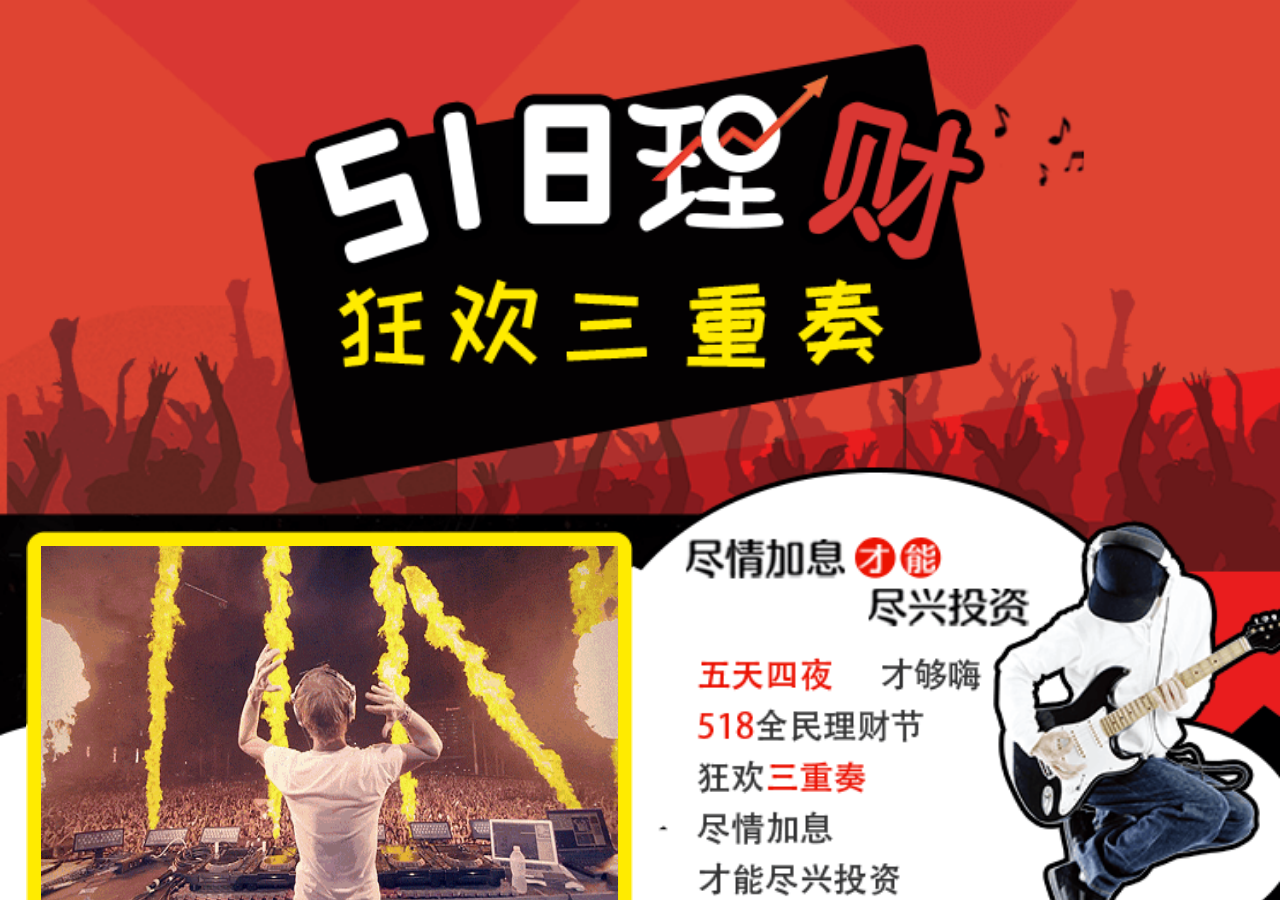
<file: FinancialFestival/index.html>
<!DOCTYPE html>
<html lang="en">

	<head>
		<meta charset="UTF-8">
		<meta name="viewport" content="width=device-width,initial-scale=1,user-scalable=no" />
		<title>甲壳虫 理财节</title>
		<link rel="stylesheet" href="css/style.css">
		<script src="js/jquery-1.7.2.min.js" type="text/javascript" charset="utf-8"></script>
	</head>

	<body>
		<div class="wrap">
			<div class="main">
				<div class="bg-1">
					<div class="gif">
						<img src="img/high.gif"/>
					</div>
					<div class="cd cd1">
						<img class="cdd imgRotate" src="img/cd-bg.png"/>
						<img class="cddt" src="img/1cz.png"/>
					</div>
					<div class="oo">
						<div class="lb">
							<img src="img/lb1.png"/>
						</div>
					</div>
				</div>
				<div class="bg-2">
					<div class="cd cd2">
						<img class="cdd imgRotate" src="img/cd-bg.png"/>
						<img class="cddt" src="img/2cz.png"/>
					</div>
				</div>
				<div class="bg-3">
					<div class="cd cd3">
						<img class="cdd imgRotate" src="img/cd-bg.png"/>
						<img class="cddt" src="img/3cz.png"/>
					</div>
				</div>
			</div>
		</div>
		<audio style="display:none; height: 0" id="bg-music" preload="auto" src="video/3day3night.mp3" autoplay="autoplay" loop="loop"></audio>
		<script src="js/main.js" type="text/javascript" charset="utf-8"></script>
	</body>

</html>
</file>
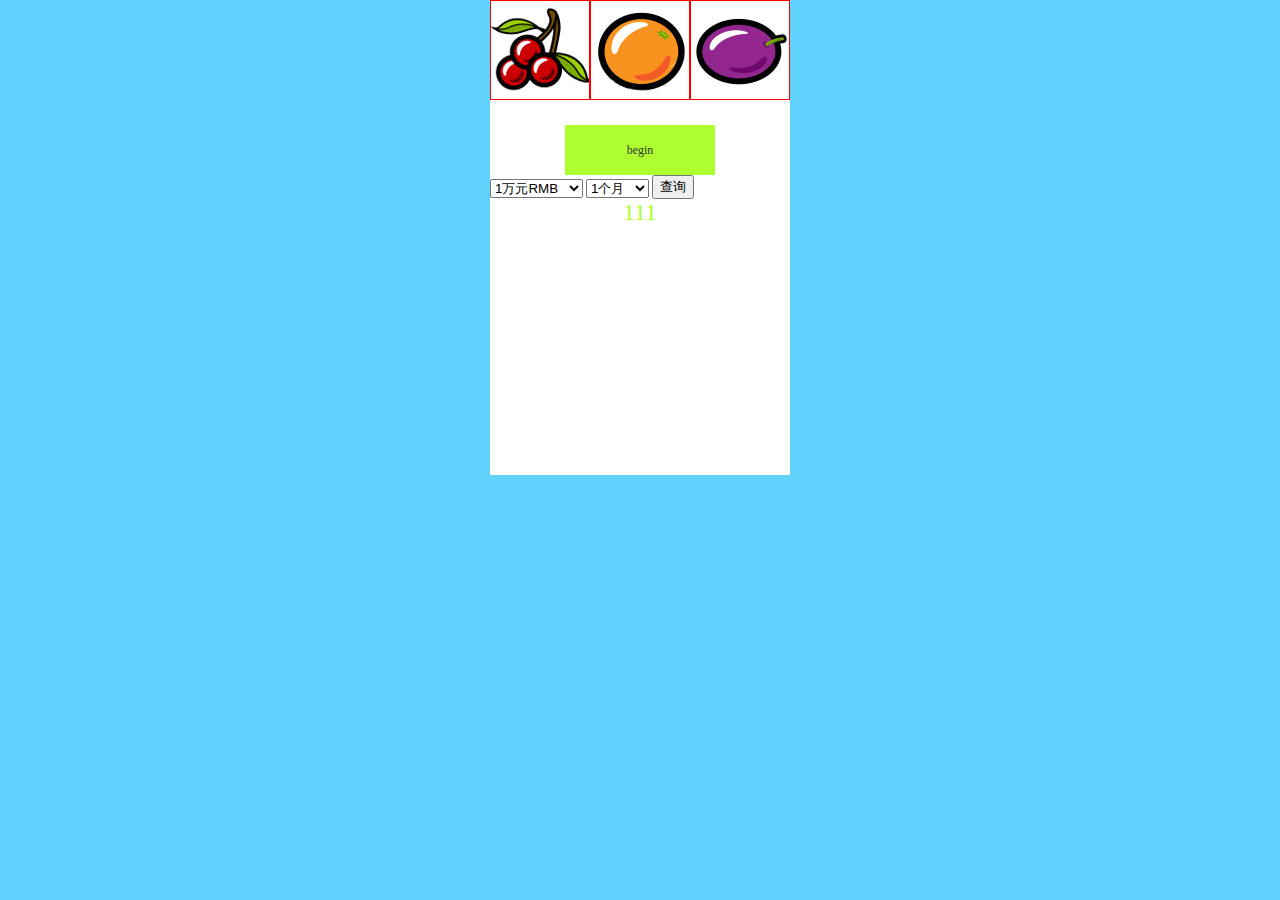
<file: jQueryLHJ-my/index.html>
<!DOCTYPE html>
<html>
	<head>
		<meta charset="utf-8" />
		<meta name="viewport" content="width=device-width,initial-scale=1,user-scalable=no" />
		<title>老虎机</title>
		<link rel="stylesheet" type="text/css" href="css/style.css" />
		<link rel="stylesheet" type="text/css" href="css/jquery.slotmachine.css"/>
		<script src="js/jquery-2.1.1.min.js" type="text/javascript" charset="utf-8"></script>
		<script src="js/jquery.slotmachine.js" type="text/javascript" charset="utf-8"></script>
	</head>
	<body>
		<div class="wrap">
			<div class="main">
				<div class="list">
					<div class="box" id="c1">
						<div class="slot slot1"></div>
						<div class="slot slot2"></div>
						<div class="slot slot3"></div>
						<div class="slot slot4"></div>
						<div class="slot slot5"></div>
						<div class="slot slot6"></div>
					</div>
					<div class="box" id="c2">
						<div class="slot slot1"></div>
						<div class="slot slot2"></div>
						<div class="slot slot3"></div>
						<div class="slot slot4"></div>
						<div class="slot slot5"></div>
						<div class="slot slot6"></div>
					</div>
					<div class="box" id="c3">
						<div class="slot slot1"></div>
						<div class="slot slot2"></div>
						<div class="slot slot3"></div>
						<div class="slot slot4"></div>
						<div class="slot slot5"></div>
						<div class="slot slot6"></div>
					</div>
					<div style="clear: both;height: 25px;">
						
					</div>
					<div class="btn" id="btn">
						begin
					</div>
					<div class="cj">
						<select name="" id="dol">
							<option value="10000">1万元RMB</option>
							<option value="30000">3万元RMB</option>
							<option value="50000">5万元RMB</option>
							<option value="100000">10万元RMB</option>
						</select>
						<select name="" id="mon">
							<option value="1">1个月</option>
							<option value="2">2个月</option>
							<option value="3">3个月</option>
							<option value="6">6个月</option>
							<option value="9">9个月</option>
							<option value="12">12个月</option>
						</select>
						<button id="chc">查询</button>
						<div class="out">
							111
						</div>
					</div>
				</div>
			</div>
		</div>
		<script src="js/Ctrl.js" type="text/javascript" charset="utf-8"></script>
		<script src="js/chbjsj.js" type="text/javascript" charset="utf-8"></script>
	</body>
</html>
</file>
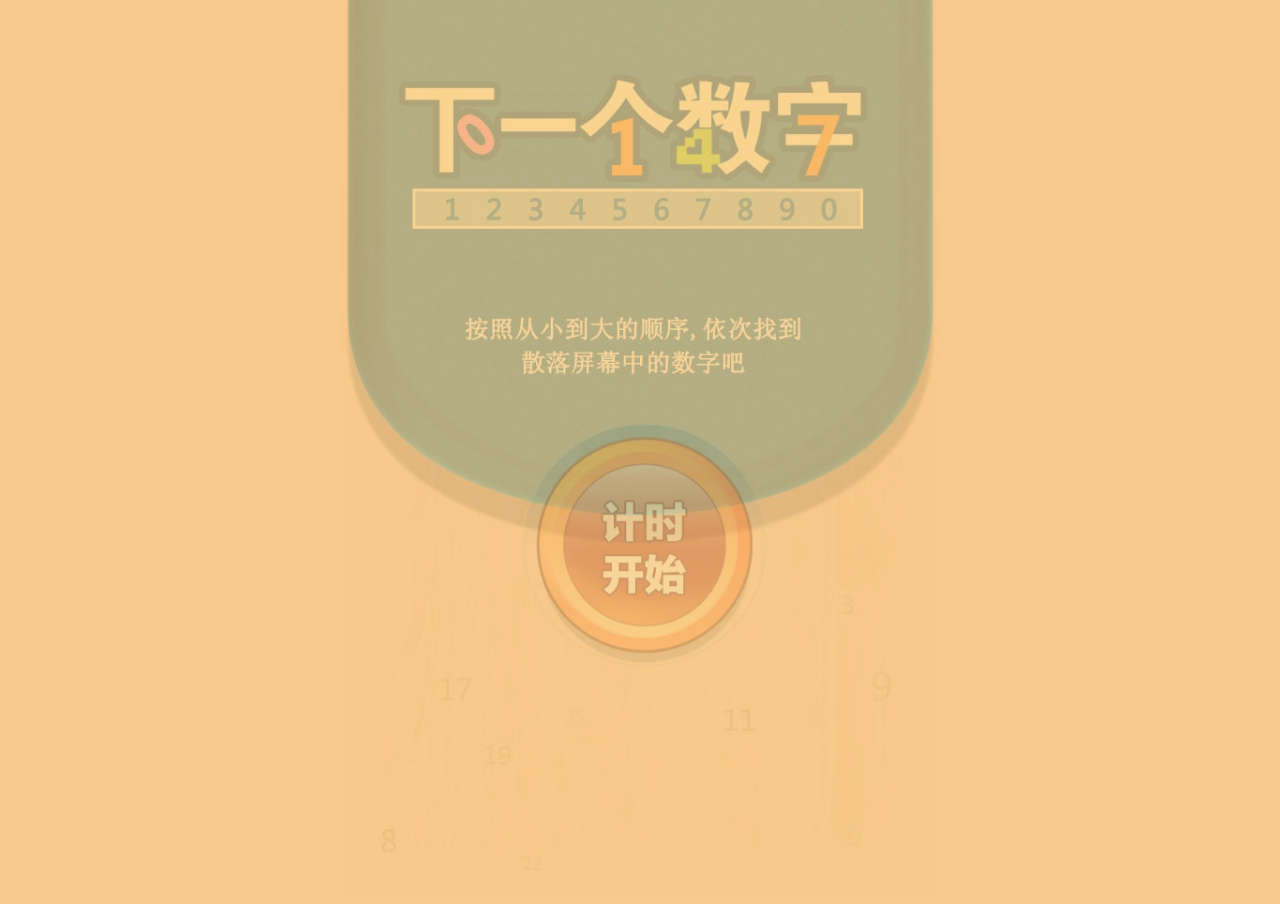
<file: nextnumber/index.html>
<!DOCTYPE html>
<html>

	<head>
		<meta http-equiv="Content-Type" content="text/html; charset=UTF-8">
		<meta charset="UTF-8">
		<meta name="viewport" content="width=device-width, initial-scale=1, maximum-scale=1, minimum-scale=1, user-scalable=no height=device-height" />
		<meta name="description" content="帝都空气这么差，你能在雾霾中存活多久呢？敢来挑战吗？">
		<title>下一个数字</title>

		<link type="text/css" href="style/index.css" rel="stylesheet" />
		<link rel="shortcut icon" href="icon.png">
		<link rel="icon" href="icon.png">
		<script src="jquery-2.1.1.min.js"></script>
	</head>

	<body class="body">
		<div id="mask" style="width:100%; height:100%; background:rgba(0,0,0,0.5)"></div>
		<div id="gamediv">loading</div>
		<script type="text/javascript" src="./script/plugin/lufylegend-1.9.1.min.js"></script>
		<script src="./script/Main.js" type="text/javascript"></script>
		<div style="display:none;">
		</div>
		<script type="text/javascript">
			$(document).ready(function() {

			});
		</script>
	</body>

</html>
</file>
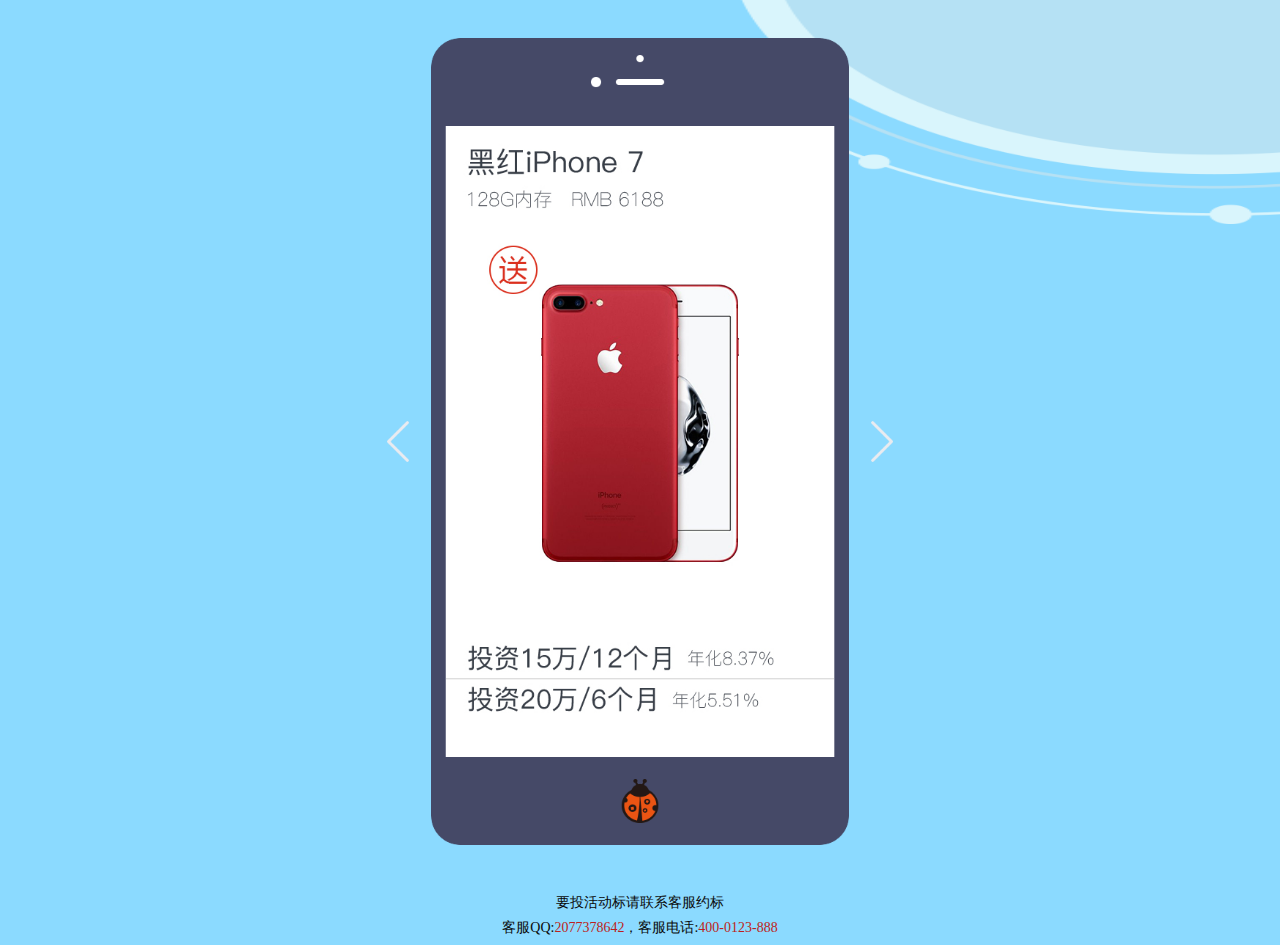
<file: active11/ac.html>
<!DOCTYPE html>
<html>

	<head>
		<meta charset="utf-8">
		<meta name="viewport" content="initial-scale=1.0, maximum-scale=1.0, user-scalable=no" />
		<title>投资送礼活动</title>
		<script src="js/jquery-1.8.3.min.js"></script>
		<link rel="stylesheet" type="text/css" href="css/style.css" />
	</head>

	<body class="bg">
		<div class="imgbgw">
			<div class="imgbg">
				<div class="switch">
					<ul class="slides">
						<li><img src="img/1.jpg"></li>
						<li><img src="img/2.jpg"></li>
						<li><img src="img/3.jpg"></li>
						<li><img src="img/4.jpg"></li>
						<li><img src="img/5.jpg"></li>
					</ul>
				</div>
			</div>
		</div>
		<div class="bott">
			<p style="color: #0a0a0a;">要投活动标请联系客服约标</p>
			<p class="pp"><span style="color: #0a0a0a;">客服QQ:</span><span style="color: #bd1f20 !important;">2077378642</span><span style="color: #0a0a0a;">，客服电话:</span><span style="color: #bd1f20 !important;">400-0123-888</span></p>
		</div>
		<script type="text/javascript" src="js/public.js"></script>
		<script type="text/javascript" src="js/jquery.flexslider-min.js"></script>
		<script type="text/javascript" src="js/active.js"></script>
		<script>
			$(".switch").flexslider({
				animation: "slide",
				slideshowSpeed: 4000, //展示时间间隔ms
				animationSpeed: 400, //滚动时间ms
				slideshow: false,
				touch: true //是否支持触屏滑动
			});
		</script>
	</body>

</html>
</file>
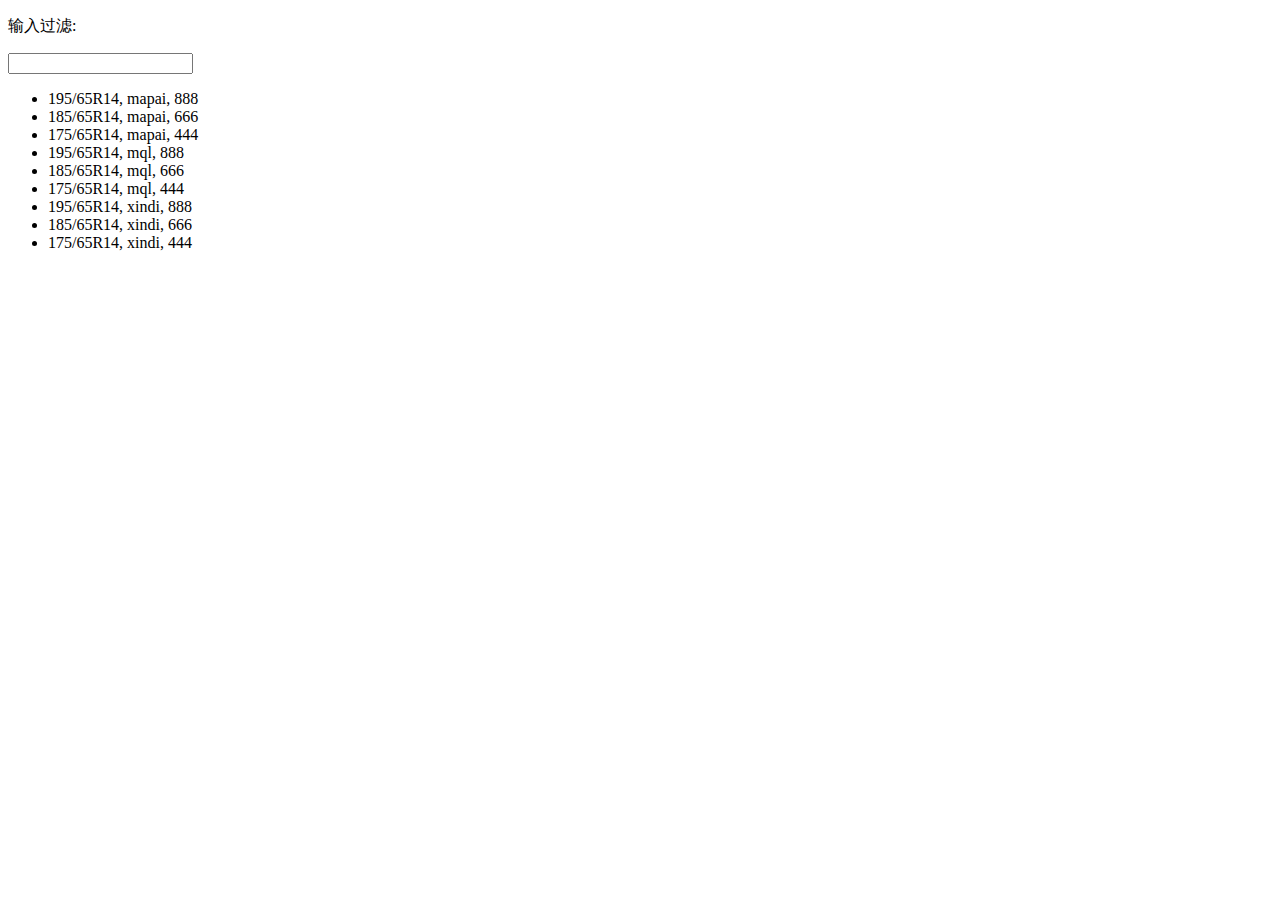
<file: AngularJS-test/filter.html>
<!DOCTYPE html>
<html>

	<head>
		<meta charset="utf-8">
		<meta name="viewport" content="width=device-width,initial-scale=1,user-scalable=no" />
		<script src="js/AngularJS.min.v1.4.6.js"></script>
	</head>

	<body>

		<div ng-app="myApp" ng-controller="namesCtrl">

			<p>输入过滤:</p>

			<p><input type="text" ng-model="name"></p>

			<ul>
				<li ng-repeat="x in names | limitTo:10 | filter:name | orderBy:'country'">
					{{ (x.id | uppercase) + ', ' + x.brand + ', ' + x.price }}
				</li>
			</ul>

		</div>

		<script type="text/javascript">
			angular.module('myApp', []).controller('namesCtrl', function($scope) {
				$scope.names = [{
					id: '195/65R14',
					brand: 'mapai',
					price: 888
				}, {
					id: '185/65R14',
					brand: 'mapai',
					price: 666
				}, {
					id: '175/65R14',
					brand: 'mapai',
					price: 444
				},{
					id: '195/65R14',
					brand: 'mql',
					price: 888
				}, {
					id: '185/65R14',
					brand: 'mql',
					price: 666
				}, {
					id: '175/65R14',
					brand: 'mql',
					price: 444
				},{
					id: '195/65R14',
					brand: 'xindi',
					price: 888
				}, {
					id: '185/65R14',
					brand: 'xindi',
					price: 666
				}, {
					id: '175/65R14',
					brand: 'xindi',
					price: 444
				}];
			});
		</script>

	</body>

</html>
</file>
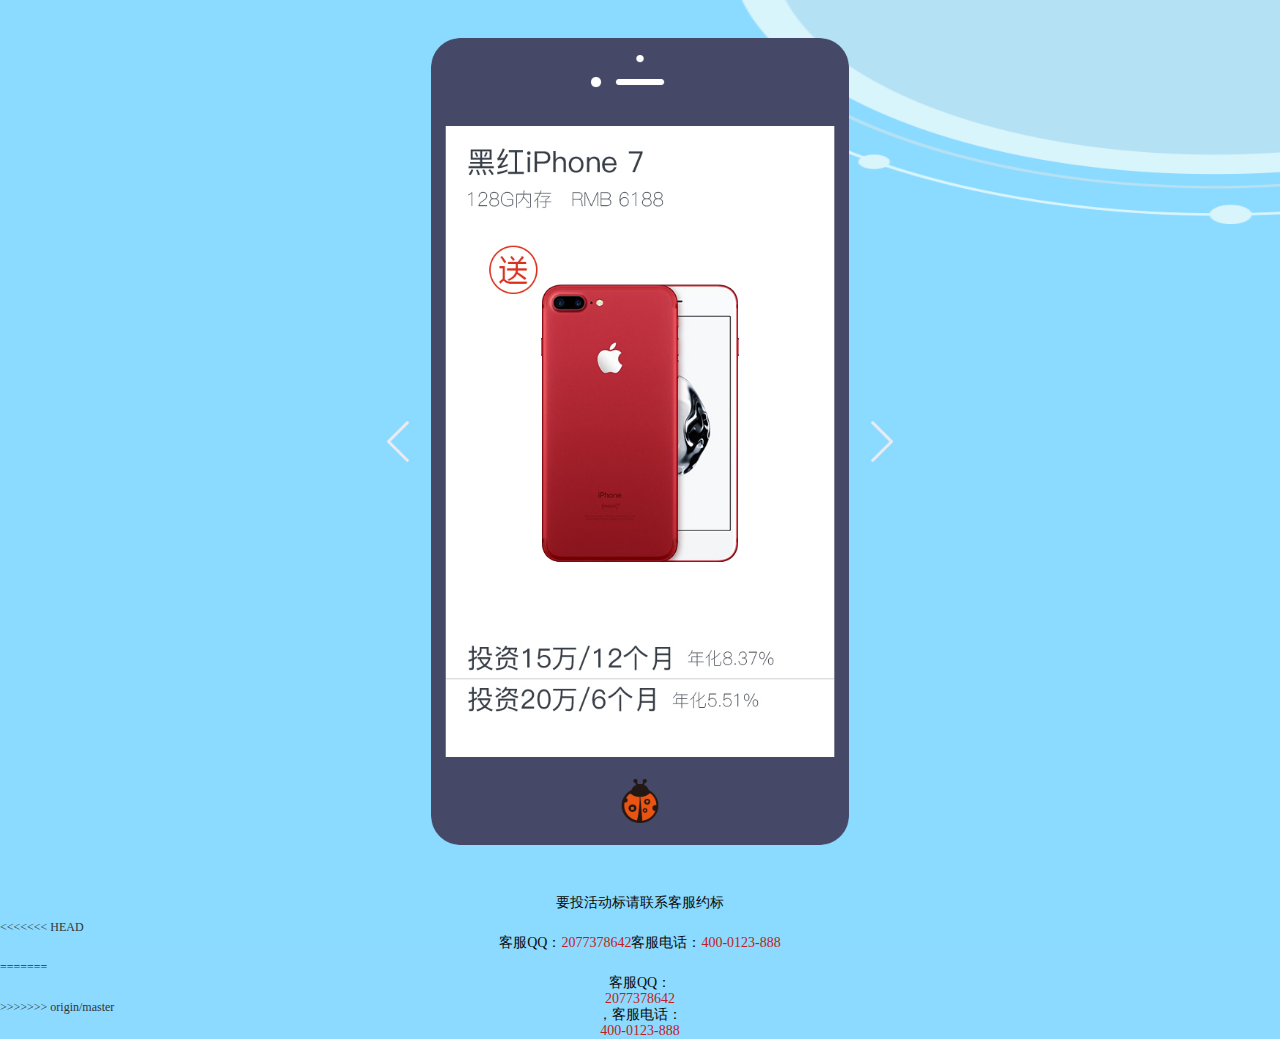
<file: 投资送礼活动/active.html>
<!DOCTYPE html>
<html>

	<head>
		<meta charset="utf-8">
		<meta name="viewport" content="initial-scale=1.0, maximum-scale=1.0, user-scalable=no" />
		<title>投资送礼活动</title>
		<script src="js/jquery-1.8.3.min.js"></script>
		<link rel="stylesheet" type="text/css" href="css/style.css" />
	</head>

	<body class="bg">
		<div class="imgbgw">
			<div class="imgbg">
				<div class="switch">
					<ul class="slides">
						<li><img src="img/1.jpg"></li>
						<li><img src="img/2.jpg"></li>
						<li><img src="img/3.jpg"></li>
						<li><img src="img/4.jpg"></li>
						<li><img src="img/5.jpg"></li>
					</ul>
				</div>
			</div>
		</div>
		<div class="bott">
			<p>要投活动标请联系客服约标</p>
<<<<<<< HEAD
			<p class="pp"><span>客服QQ：</span><span style="color: #bd1f20;">2077378642</span><span>客服电话：</span><span style="color: #bd1f20;">400-0123-888</span></p>
=======
			<p>客服QQ：<span style="color: #bd1f20;">2077378642</span>，客服电话：<span style="color: #bd1f20;">400-0123-888</span></p>
>>>>>>> origin/master
		</div>
		<script type="text/javascript" src="js/public.js"></script>
		<script type="text/javascript" src="js/jquery.flexslider-min.js"></script>
		<script type="text/javascript" src="js/active.js"></script>
		<script>
			$(".switch").flexslider({
				animation: "slide",
				slideshowSpeed: 4000, //展示时间间隔ms
				animationSpeed: 400, //滚动时间ms
				slideshow: false,
				touch: true //是否支持触屏滑动
			});
		</script>
	</body>

</html>
</file>
<file: FinancialFestival/css/style.css>
body,ul,ol,li,p,h1,h2,h3,h4,h5,h6,form,fieldset,table,td,img,div{margin:0;padding:0;border:0;}
body,html{font-size:12px;font-family:"Microsoft YaHei"; margin: 0px; padding: 0px; background-color: #8cdaff;width:100%;height: 100%;}
ul,ol,li{list-style-type:none;}
select,input,img,select{vertical-align:middle;}
input{ font-size:12px;}
a{ text-decoration:none; color:#000;-webkit-tap-highlight-color: transparent;-webkit-touch-callout: none;-webkit-user-select: none;}
a:hover{text-decoration:none;}
.clear{clear:both;}

.wrap {display: -webkit-box;display: -webkit-flex;display: -ms-flexbox;display: flex;-webkit-box-orient: vertical;-webkit-flex-direction: column;-ms-flex-direction: column;flex-direction: column;width: 100%;height: 100%;}
.main {-webkit-box-flex: 1;-webkit-flex: 1;-ms-flex: 1;flex: 1;width: 100%;overflow: auto;-webkit-overflow-scrolling: touch;}

.bg-1{width: 100%;height: 7.18rem;background: url(../img/bg-1.png)no-repeat center top;background-size: 100%;position: relative;}
.gif{width: 3.56rem;height: 2.38rem;background: url(../img/gif-frame.png)no-repeat center top;background-size: 100%;position: absolute;top: 3.11rem;left: 0.15rem;}
.gif img{width: 3.38rem;height: 2.20rem;position: absolute;top: 0.09rem;left: 0.09rem;}
.bg-2{width: 100%;height: 12.00rem;background: url(../img/bg-2.png)no-repeat center top;background-size: 100%;position: relative;}
.oo{width: 7.10rem;height: 2.32rem;background: url(../img/oo.png);background-size: 100%;position: absolute;top: 6.6rem;left: 0.2rem;z-index: 888;}
.bg-3{width: 100%;height: 16.04rem;background: url(../img/bg-3.png);background-size: 100%;position: relative;}
.cd{width: 1.56rem;height: 1.58rem;}

.cd .cddt{width: 1.15rem;display: block;position: absolute;top: 0.6rem;left: 0.2rem}
.cd1{position: absolute;top: 5.6rem;left: 0.8rem;}
.cd2{position: absolute;top: 2.1rem;left: 0.8rem;}
.cd3{position: absolute;top: 0.2rem;left: 4rem;}
.lb{width: 1.20rem;height: 2.21rem;position: absolute;top: 1.2rem;left: -0.2rem;}
.lb img{width: 100%;}
.cdd {width: 100%;}
.imgRotate{animation: dishImg 2s ease-in infinite; -webkit-animation: dishImg 2s ease-in infinite;}
@keyframes dishImg {
    0%{
        transform: rotate(0deg);
    }
    20%{
        transform: rotate(90deg);
    }
    50%{
        transform: rotate(180deg);
    }
    75%{
        transform: rotate(270deg);
    }
    100{
        transform: rotate(30deg);
    }
}
</file>
<file: jQueryLHJ-my/css/style.css>
body,ul,ol,li,p,h1,h2,h3,h4,h5,h6,form,fieldset,table,td,img,div{margin:0;padding:0;border:0;}
body,html{color:#333; font-size:12px;font-family:"Microsoft YaHei"; overflow-x:hidden; height: 100%; margin: 0px; padding: 0px;}
ul,ol{list-style-type:none;}
select,input,img,select{vertical-align:middle;}
input{ font-size:12px;}
img { pointer-events: none;}
a{ text-decoration:none; color:#000;-webkit-tap-highlight-color: transparent;-webkit-touch-callout: none;-webkit-user-select: none;}
a:hover{text-decoration:none;}
.clear{clear:both;}

body{width: 100%;height: 100%;background-color: #61d1fe;}

.wrap {display: -webkit-box;display: -webkit-flex;display: -ms-flexbox;display: flex;-webkit-box-orient: vertical;-webkit-flex-direction: column;-ms-flex-direction: column;flex-direction: column;width: 100%;height: 100%;}
.main {-webkit-box-flex: 1;-webkit-flex: 1;-ms-flex: 1;flex: 1;width: 100%;overflow: auto;-webkit-overflow-scrolling: touch;}
.list {width: 300px;height: 200px;background: #fff; margin: 0 auto;}

.box {width: 100px;height: 100px;float: left;box-sizing: border-box;border: 1px solid red;overflow: hidden;display: inline-block;}

.box .slot{width:100px;height:100px;background-repeat: no-repeat;}
.slot1{background-image: url("../img/slot1.png");}
.slot2{background-image: url("../img/slot2.png");}
.slot3{background-image: url("../img/slot3.png");}
.slot4{background-image: url("../img/slot4.png");}
.slot5{background-image: url("../img/slot5.png");}
.slot6{background-image: url("../img/slot6.png");}

.btn{width: 150px;height: 50px;background: greenyellow;margin: 0 auto;text-align: center;line-height: 50px;}
.result{width: 50px;height: 50px;background: blue;color: #FFFFFF;font-size: 24px ;float: left;}

.cj{width: 100%;height: 300px;background: #FFFFFF;}
.out{width: 100%;height: 100px;color: #ADFF2F;font-size: 24px;text-align: center;}
</file>
<file: nextnumber/style/index.css>
html, body, div, p, h1, h2, a, span, img{border:0;margin:0;}
html, body{-webkit-tap-highlight-color: transparent;background:#fff; font-family:"Arial" "Microsoft YaHei" "黑体" "宋体" "sans-serif"; color:#0033cc; background:#f8ca8c;}

/*.body {overflow: hidden; background: #222; color:#cccccc; margin: 0px; padding: 0px; border: 0px; } */
a,a:hover{text-decoration:none;}

/*#wrapper{width:100%; height:100%; position:relative; margin:0; padding:0;}*/
#game_div{width:480px; height:680px; position:relative; -webkit-transform-origin:0 0; -webkit-transition:all 0.2s;}
#ctrboard{text-align:center; position:relative; z-index:100;}

#start{width:480px; height:660px; padding:20px 0 0 0; background:transparent;}
#start .logo{background:url(img_d/logo.png) no-repeat; background-size:contain; width:150px; height:60px; margin:0 auto;}
#start .title{width:480px; height:161px; background:url(img_d/title.png) no-repeat; font-size:24px; margin:15px auto 156px;}
#start .startgame{width:200px; height:81px; background:url(img_d/btn_start.png) no-repeat; padding:0; margin:15px auto; display:block;}
#start .moregame{width:200px; height:67px; background:url(img_d/btn_more.png) no-repeat; padding:0; margin:15px auto; display:block;}
#start a{color:white; background:#00ccff; padding:6px 10px; border-radius:5px; display:inline-block;}

#play{-webkit-tap-highlight-color: transparent; font-size:24px; width:480px; height:500px; padding:180px 0 0 0; background:transparent;}
#play .score_title{}
#play .score{}

#end {-webkit-tap-highlight-color: transparent; font-size:32px; width:480px; height:600px; padding:80px 0 0 0; color:#fbd500; transition: all 0.2s;}
#end .gameover{font-size:24px; background:url(img_d/gameover.png) no-repeat 50% 50%; background-size:contain; width:100%; height:54px;}
#end .tips{font-size:14px; background:url(img_d/continue.png) no-repeat; background-size:contain; width:165px; height:26px; margin:26px auto 0;}
#end .score{margin:30px auto 20px;}
#end .history{font-size:24px; margin-bottom:20px;}


#gamescene{position:absolute; background:#373737; width:100%; height:100%; left:0; top:0;}
#mask{position:absolute; width:100%; height:100%; left:0; top:0; background:rgba(0, 0, 0, 0.8);}
#cover{position:absolute; width:100%; height:100%; left:0; top:0; background:url(img_d/background_start.png) no-repeat 50% bottom #71caf2; background-size:contain;}

#footer{position:absolute; bottom:30px; font-size:20px; background:url(img_d/doudou_play.png) no-repeat; background-size:contain; height:20px; width:161px; left:50%; margin-left:-80.5px;}
#footer.end{background:url(img_d/doudou_end.png) no-repeat; background-size:contain; height:18px; width:165px; left:50%; margin-left:-82.5px;}
/*#footer span{text-align:center; display:inline-block; width:100%;}*/


#game_div.horizontal{width:680px; height:480px;}
.horizontal #start{background:transparent; width:680px; height:460px;}
.horizontal #start .title{margin:15px auto 15px;}
.horizontal #play{background:transparent; width:680px; height:300px;}
.horizontal #end{width:680px; height:400px;}
.horizontal #footer{bottom:0;}

.hide{display:none;}
</file>
<file: active11/css/style.css>
body,ul,ol,li,p,h1,h2,h3,h4,h5,h6,form,fieldset,table,td,img,div{margin:0;padding:0;border:0;}
body,html{ font-size:12px;font-family:"Microsoft YaHei"; margin: 0px; padding: 0px; background-color: #8cdaff;}
ul,ol{list-style-type:none;}
select,input,img,select{vertical-align:middle;}
input{ font-size:12px;}
a{ text-decoration:none; color:#000;-webkit-tap-highlight-color: transparent;-webkit-touch-callout: none;-webkit-user-select: none;}
a:hover{text-decoration:none;}
.clear{clear:both;}


.screen{max-width: 7.5rem; margin: 0 auto; height: 100%; /*background: url(http://121.196.244.208/data/splashScreen/splashScreen_01.jpg) no-repeat center center red;*/ background-size: 100% auto; background-position:center center; background-repeat: no-repeat; position: relative;}
.screen a{ position: absolute; right: 0.3rem; top: 0.3rem; width:1.06rem; height:0.36rem; border-radius:0.1rem; color: #fff; text-align: center; font-size: 0.28rem; line-height: 0.36rem; border:1px solid #ffffff; display: block;}


.bg{background: url(../img/bg.png) no-repeat center top; background-size: 100% 100%;}
.imgbgw{ padding-top: 0.52rem;}
.imgbg{ width: 5.7rem; height:11rem; margin: 0 auto; background: url(../img/mobile.png) no-repeat; background-size: 5.7rem 11rem; position: relative;}
.switch{ width: 5.3rem; height: 8.6rem; margin: 0 auto; overflow: hidden; padding-top: 1.2rem;}
.switch img{width: 5.3rem; height: 8.6rem;}

.flex-control-nav{ display: none;}
.flex-prev{ width: 0.3rem; height: 0.56rem; text-indent:1rem; overflow: hidden; position:absolute; left: -0.6rem; margin-top: -0.28rem; top:50%; background: url(../img/left.png) no-repeat; background-size: 0.3rem 0.56rem;}
.flex-next{width: 0.3rem; height: 0.56rem; text-indent:1rem; overflow: hidden; position:absolute; right: -0.6rem; margin-top: -0.28rem; top:50%; background: url(../img/right.png) no-repeat; background-size: 0.3rem 0.56rem;}

.prompt{ z-index:1000;position: fixed; width: 60%; left: 20%; font-size: 0.24rem; text-align: center; color: #fff; bottom:0.4rem; background: rgba(0,0,0,0.6); line-height: 0.4rem; padding:0.1rem 0rem; border-radius: 0.06rem; display: none;}

.bott{width: 100%;height: 50px;margin-top: 50px;}
.bott p{width: 100%;height: 25px;line-height: 16px;text-align: center;font-size: 14px;}
.bott span{display: block;}
.bott .pp{display: block;margin: 0 auto;display: -webkit-box;display: -webkit-flex;display: -ms-flexbox;display: flex;justify-content:center}
</file>
<file: 投资送礼活动/css/style.css>
body,ul,ol,li,p,h1,h2,h3,h4,h5,h6,form,fieldset,table,td,img,div{margin:0;padding:0;border:0;}
body,html{color:#333; font-size:12px;font-family:"Microsoft YaHei"; margin: 0px; padding: 0px; background-color: #8cdaff;}
ul,ol{list-style-type:none;}
select,input,img,select{vertical-align:middle;}
input{ font-size:12px;}
a{ text-decoration:none; color:#000;-webkit-tap-highlight-color: transparent;-webkit-touch-callout: none;-webkit-user-select: none;}
a:hover{text-decoration:none;}
.clear{clear:both;}


.screen{max-width: 7.5rem; margin: 0 auto; height: 100%; /*background: url(http://121.196.244.208/data/splashScreen/splashScreen_01.jpg) no-repeat center center red;*/ background-size: 100% auto; background-position:center center; background-repeat: no-repeat; position: relative;}
.screen a{ position: absolute; right: 0.3rem; top: 0.3rem; width:1.06rem; height:0.36rem; border-radius:0.1rem; color: #fff; text-align: center; font-size: 0.28rem; line-height: 0.36rem; border:1px solid #ffffff; display: block;}


.bg{background: url(../img/bg.png) no-repeat center top; background-size: 100% 100%;}
.imgbgw{ padding-top: 0.52rem;}
.imgbg{ width: 5.7rem; height:11rem; margin: 0 auto; background: url(../img/mobile.png) no-repeat; background-size: 5.7rem 11rem; position: relative;}
.switch{ width: 5.3rem; height: 8.6rem; margin: 0 auto; overflow: hidden; padding-top: 1.2rem;}
.switch img{width: 5.3rem; height: 8.6rem;}

.flex-control-nav{ display: none;}
.flex-prev{ width: 0.3rem; height: 0.56rem; text-indent:1rem; overflow: hidden; position:absolute; left: -0.6rem; margin-top: -0.28rem; top:50%; background: url(../img/left.png) no-repeat; background-size: 0.3rem 0.56rem;}
.flex-next{width: 0.3rem; height: 0.56rem; text-indent:1rem; overflow: hidden; position:absolute; right: -0.6rem; margin-top: -0.28rem; top:50%; background: url(../img/right.png) no-repeat; background-size: 0.3rem 0.56rem;}

.prompt{ z-index:1000;position: fixed; width: 60%; left: 20%; font-size: 0.24rem; text-align: center; color: #fff; bottom:0.4rem; background: rgba(0,0,0,0.6); line-height: 0.4rem; padding:0.1rem 0rem; border-radius: 0.06rem; display: none;}

.bott{width: 100%;height: 50px;margin-top: 50px;}
.bott p{width: 100%;height: 25px;line-height: 16px;text-align: center;font-size: 14px;color: #0a0a0a;}
.bott span{display: block;}
.bott .pp{display: block;margin: 0 auto;display: -webkit-box;display: -webkit-flex;display: -ms-flexbox;display: flex;justify-content:center}
</file>
